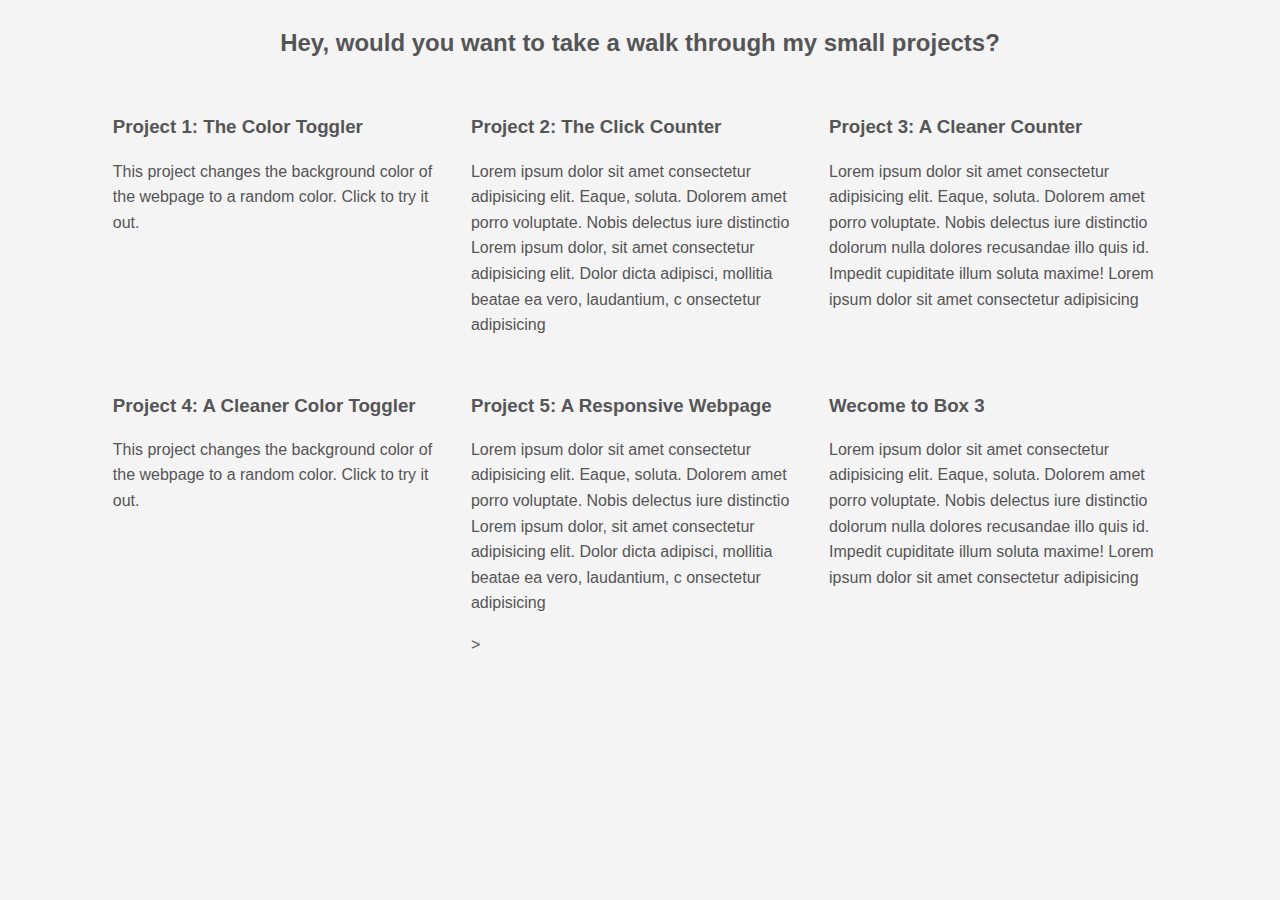
<file: index.html>
<head>
    <title>Take a walk through my projects</title>
</head>

<body>
    <h2>Hey, would you want to take a walk through my small projects?</h2>

    <div class="container-1">
         <div class="box-1"><a href="the-color-toggler.html" target="_blank">
          <h3>Project 1: The Color Toggler</h3>
          <p>This project changes the background color of the webpage to a random color. Click to try it out.</p>
        </a></div>

        <div class="box-2"><a href="./click-counter-1/click-counter.html">
            <h3>Project 2: The Click Counter</h3>
            <p>Lorem ipsum dolor sit amet consectetur adipisicing elit. Eaque, soluta. Dolorem amet porro voluptate. Nobis delectus iure distinctio Lorem ipsum dolor, sit amet consectetur adipisicing elit. Dolor dicta adipisci, mollitia beatae ea vero, laudantium, c onsectetur adipisicing </p>
        </a></div>

        <div class="box-3"><a href="./click-counter-2/index.html">
            <h3>Project 3: A Cleaner Counter</h3>
            <p>Lorem ipsum dolor sit amet consectetur adipisicing elit. Eaque, soluta. Dolorem amet porro voluptate. Nobis delectus iure distinctio dolorum nulla dolores recusandae illo quis id. Impedit cupiditate illum soluta maxime! Lorem ipsum dolor sit amet consectetur adipisicing </p>
        </div>
         </a></div>

    <div class="container-2">
        <div class="box-4"><a href="./the-color-flipper/index.html">
         <h3>Project 4: A Cleaner Color Toggler</h3>
         <p>This project changes the background color of the webpage to a random color. Click to try it out.</p>
        </a></div>

       <div class="box-5"><a href="./responsive-webpage-oct5/responsive-webpage.html">
           <h3>Project 5: A Responsive Webpage</h3>
           <p>Lorem ipsum dolor sit amet consectetur adipisicing elit. Eaque, soluta. Dolorem amet porro voluptate. Nobis delectus iure distinctio Lorem ipsum dolor, sit amet consectetur adipisicing elit. Dolor dicta adipisci, mollitia beatae ea vero, laudantium, c onsectetur adipisicing </p>
       </a>></div>

       <div class="box-6">
           <h3>Wecome to Box 3</h3>
           <p>Lorem ipsum dolor sit amet consectetur adipisicing elit. Eaque, soluta. Dolorem amet porro voluptate. Nobis delectus iure distinctio dolorum nulla dolores recusandae illo quis id. Impedit cupiditate illum soluta maxime! Lorem ipsum dolor sit amet consectetur adipisicing </p>
       </div>
   </div>
    

    <link rel="stylesheet" href="index-styles.css">
</body>
</file>
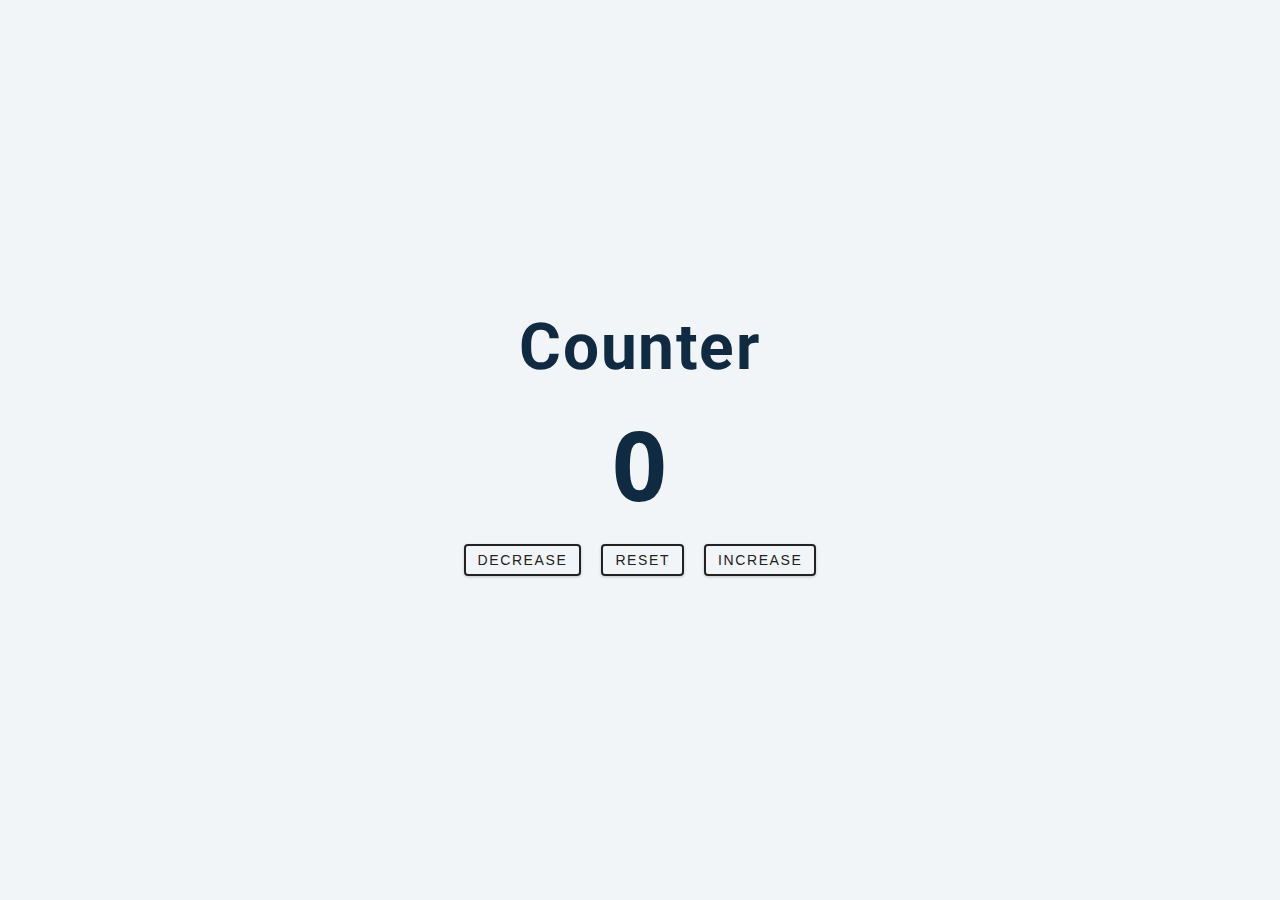
<file: click-counter-2/index.html>
<!DOCTYPE html>
<html lang="en">
  <head>
    <meta charset="UTF-8" />
    <meta name="viewport" content="width=device-width, initial-scale=1.0" />
    <title>Counter</title>

    <!-- styles -->
    <link rel="stylesheet" href="styles.css" />
  </head>
  <body>
    <main>
      <div class="container">
        <h1>Counter</h1>
        <span id="value">0</span>
        <div class="button-container">
          <button class="btn decrease">decrease </button>
          <button class="btn reset">reset </button>
          <button class="btn increase">increase </button>
          
        </div>
      </div>
    </main>
    <!-- javascript -->
    <script src="app.js"></script>
  </body>
</html>
</file>
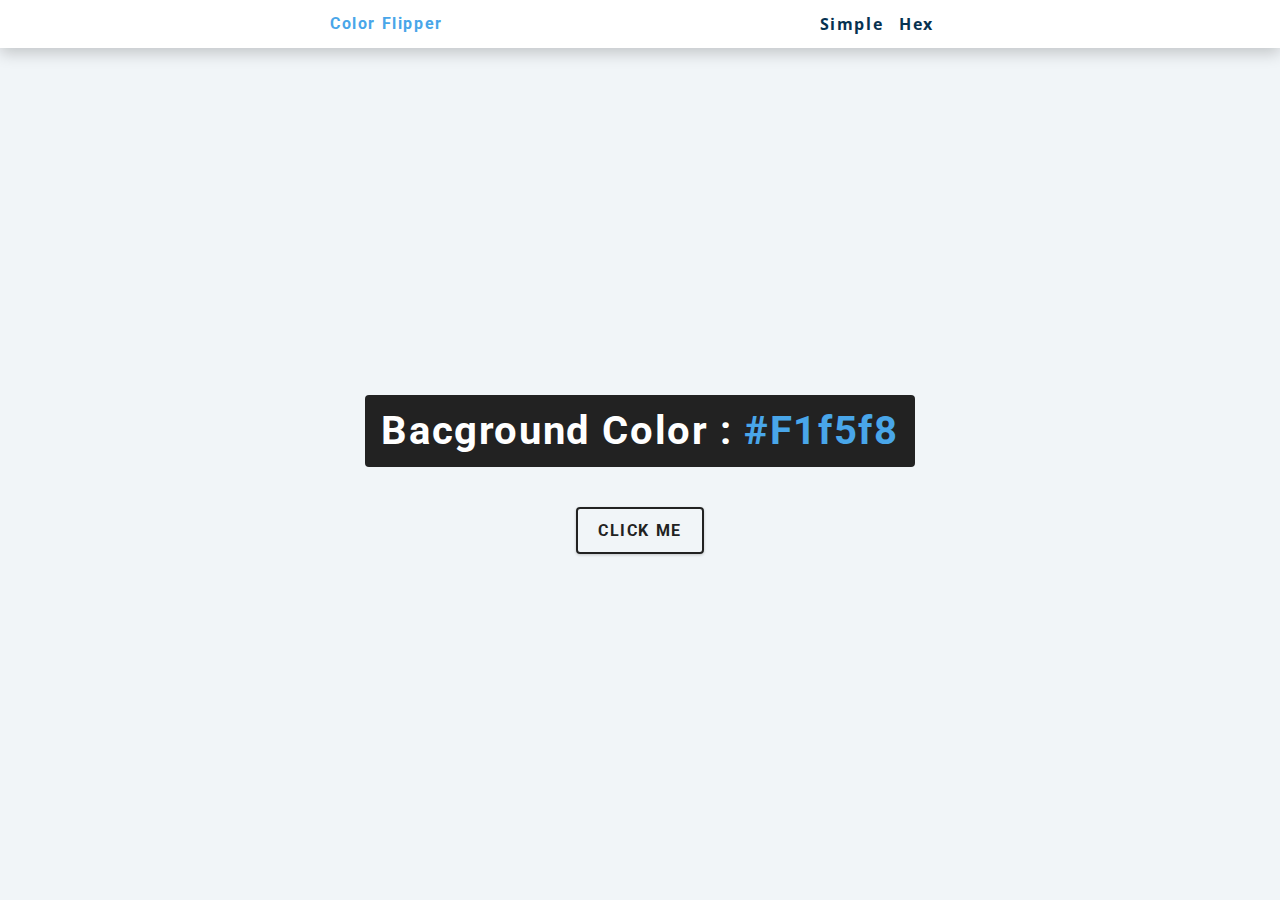
<file: the-color-flipper/index.html>
<!DOCTYPE html>
<html lang="en">
<head>
    <meta charset="UTF-8">
    <meta http-equiv="X-UA-Compatible" content="IE=edge">
    <meta name="viewport" content="width=device-width, initial-scale=1.0">
    <title>The Color Flipper </title>
    <link rel="stylesheet" href="./resources/css/index.css">
</head>
<body>

    <!-- The naviagtion bar -->
    <nav>
        <div class="nav-center">
            <h4>Color Flipper</h4>
            <ul class="nav-links">
                <li>
                    <a href="index.html">simple</a>
                </li>

                <li>
                    <a href="index.html">hex</a>
                </li>
            </ul>
        </div>
    </nav>

      
    <main>
        <div class="container">
            <h2>bacground color : <span class="color">#f1f5f8</span></h2>
            <button class="btn btn-hero" id="btn">click me</button>
        </div>
    </main>
    <!-- place JS just before the end of body tag -->
    <script src="./resources/script/script.js"></script> 

</body>

</html>
</file>
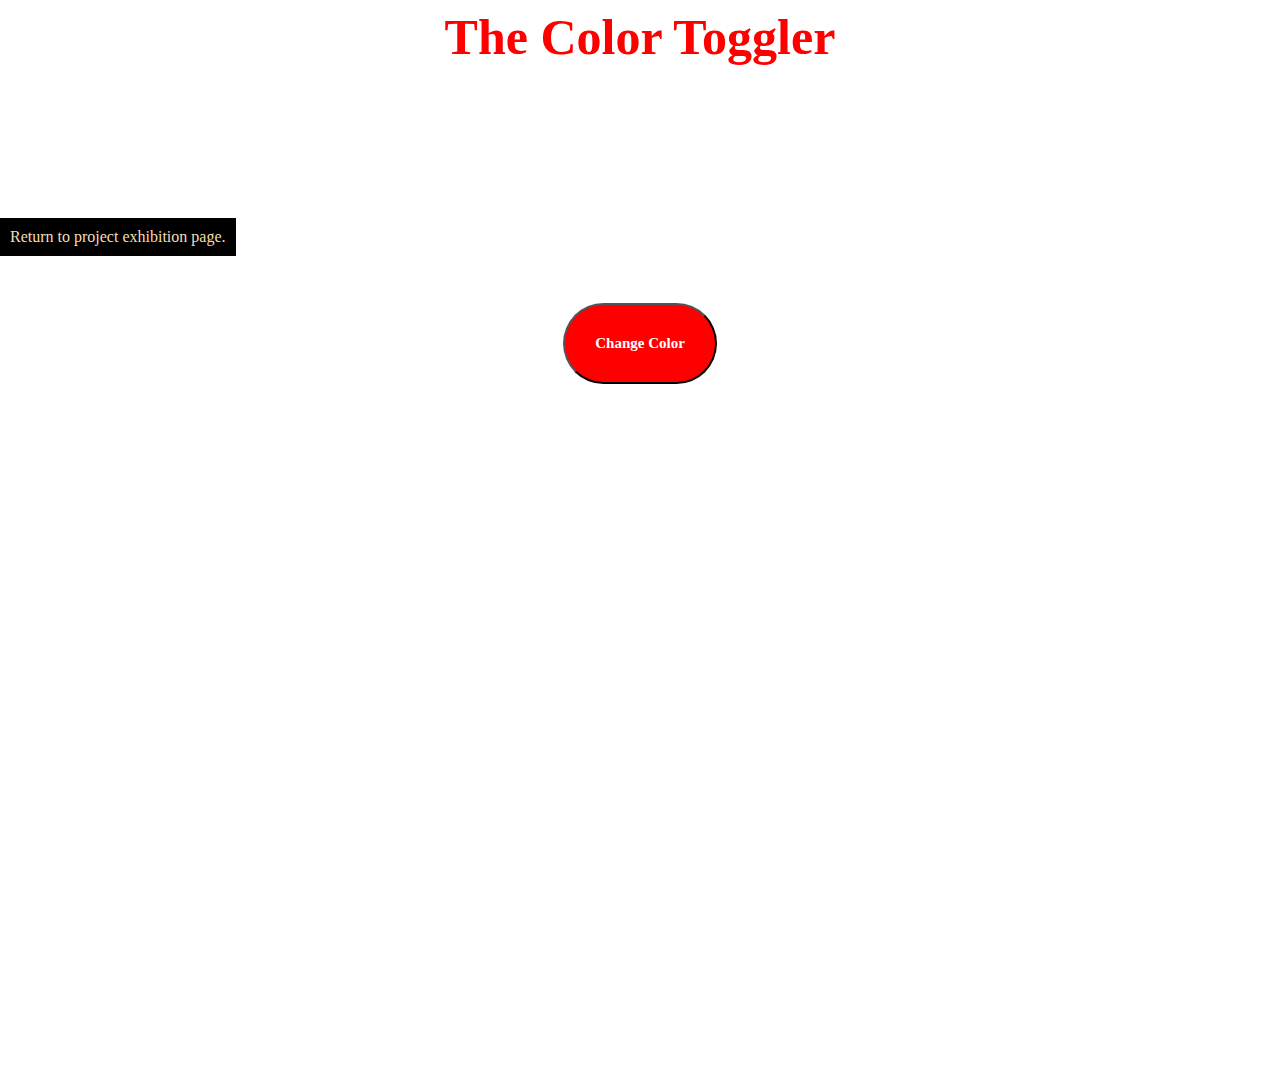
<file: the-color-toggler.html>
<html>

    <style>
         h2 {
       text-align: center;
        color: red;
        font-size: 50px;
         }

        #toggle-button {
            text-align: center;
            
       
        }

        button {
            color: white;
            border-radius: 3px;
            margin-top: 13em;
            /* size: 49px; */
            padding: 2em;
            background: red;
            font-size: 15px;
            font-family: serif;
            FONT-WEIGHT: 800;
            border-radius: 42px
        }

        #toggle-button:visited {
            text-decoration: none;
        }

        button:visited {
            text-decoration: none;
        }

        #hex-number {
            color: black;
            text-align: center;
             margin-top: -226px;
            font-size: 44px;
            font-weight: bold;
}
        
        #return-button {
            position: fixed;
             margin-left: -8px;
            background: black;
            padding: 10px;
            /* margin-top: 6em; */
        }

        #return-link {
            color: wheat;
            text-decoration: none;
        }

        #return-button:hover {
            color: white;
            background-color: red;
        }
    </style>




    <head>
        <title>The Color Toggler</title>
        
    </head>

    <body id="main">
        <h2>The Color Toggler</h2>
        <div id="toggle-button">
        <button id="changeColorButton" onclick="changeColor()" >Change Color </button>
        </div>  
        <p id="hex-number"></p>
        <p id="return-button"><a id="return-link" href="index.html">Return to project exhibition page.</a></p>
        
    </body>
</html>

<script>
   
    
   

    
      function getRandom () { 
        let hexValueDigits = [0, 1, 2, 3, 4, 5, 6, 7, 8, 9, "A", "B", "C", "D", "E", "F"];
        hex = "#"

        for (i = 0; i < 6; i++) { 
           const index = Math.floor(Math.random() * hexValueDigits.length);
                hex += hexValueDigits[index];
       }
        }

        function changeColor () {
            getRandom();
            document.getElementById("main").style.backgroundColor = hex;
            document.getElementById("hex-number").innerHTML = hex;
        }
            </script>
</file>
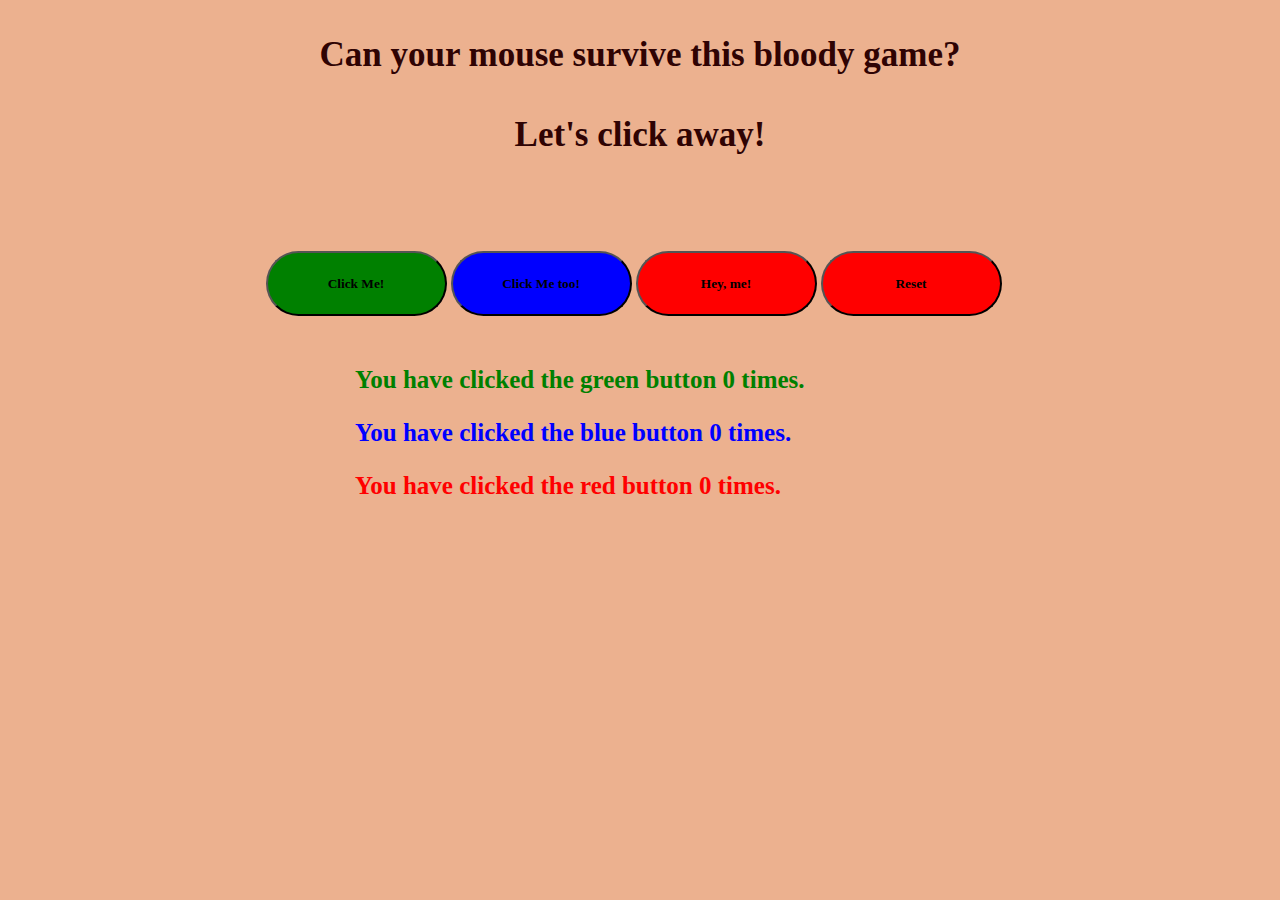
<file: click-counter-1/click-counter.html>
<!DOCTYPE html>
<html lang="en">
    
    

<head>
    

    <link rel="stylesheet" href="click-counter.css">
    <script src="click-counter.js"></script>
    <meta charset="UTF-8">
    <meta name="viewport" content="width=device-width, initial-scale=1.0">
    <title>The Click Counter</title>
</head>

<div id="intro">
    <h3>Can your mouse survive this bloody game? <br><br> Let's click away!</h3>
</div>


<body>
    <div id="color-container">
    <button onclick="clickGreen()" id="green-button"  >Click Me!</button>
    <button onclick="clickBlue()" id="blue-button">Click Me too!</button>
    <button onclick="clickRed()" id="red-button">Hey, me!</button>
    <button onclick="realReset()" id="reset" >Reset</button>
   </div>

   <div id="results">
       <p id="sentence-green">You have clicked the green button <span id="click-green">0</span> times.</p>
       <p id="sentence-blue">You have clicked the blue button <span id="click-blue">0</span> times.</p>
       <p id="sentence-red">You have clicked the red button <span id="click-red">0</span> times.</p>
   </div>



</body>



</html>
</file>
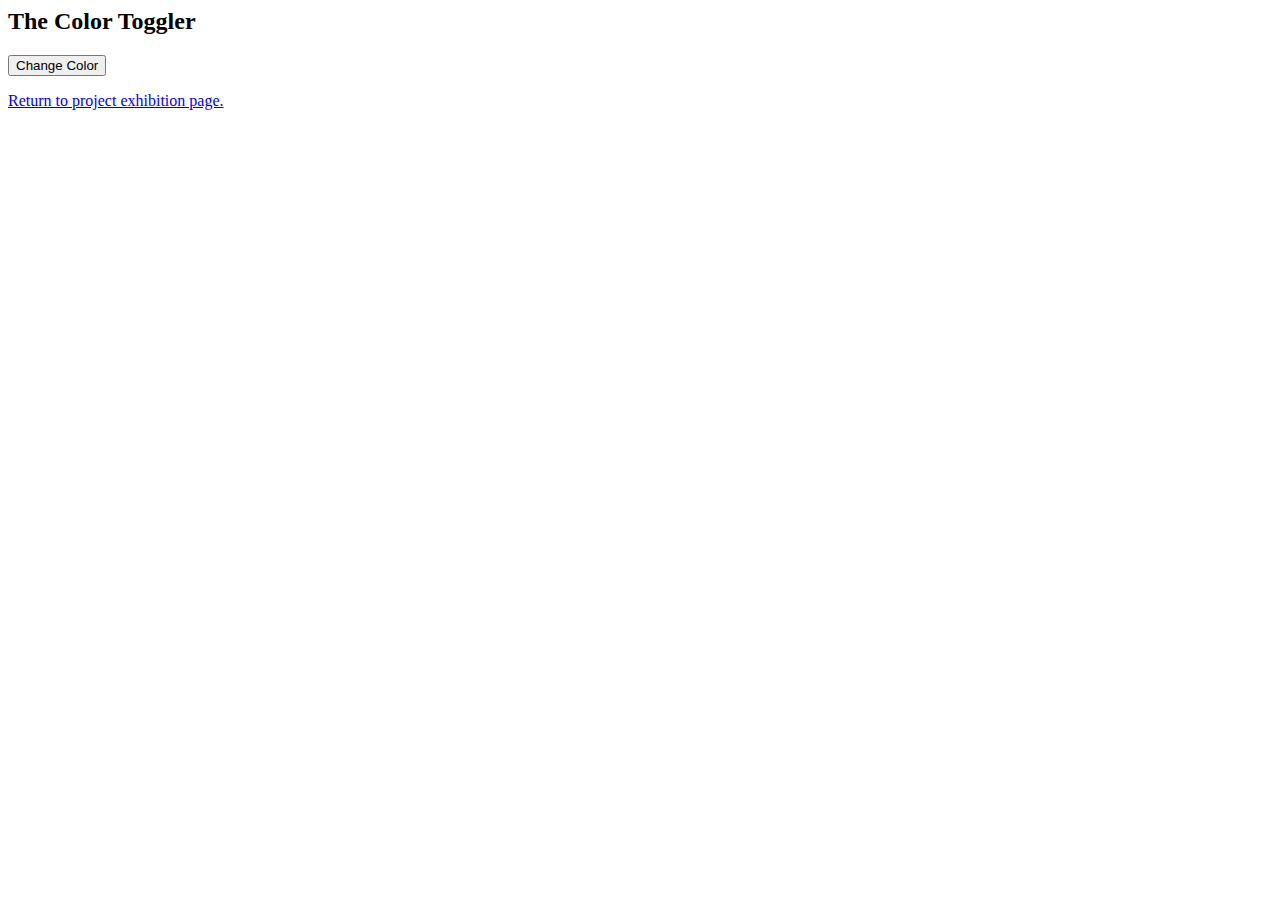
<file: color-toggler/the-color-toggler.html>
<html>

        

    <head>
        <title>The Color Toggler</title>
        
    </head>

    <body id="main">
        <h2>The Color Toggler</h2>
        <div id="toggle-button">
        <button id="changeColorButton" onclick="changeColor()" >Change Color </button>
        </div>  
        <p id="hex-number"></p>
        <p id="return-button"><a id="return-link" href="index.html">Return to project exhibition page.</a></p>
        
    </body>
</html>

<script>
</file>
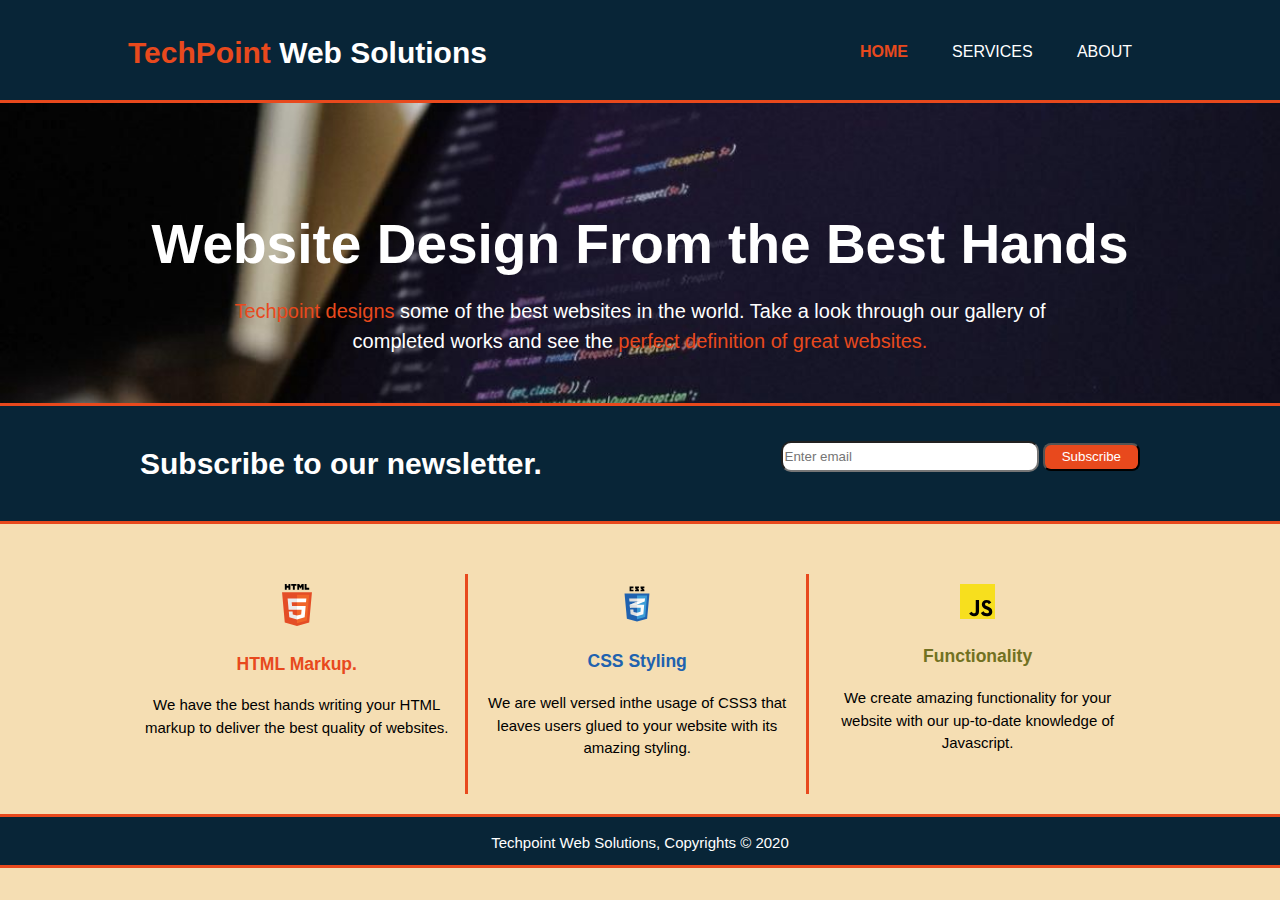
<file: responsive-webpage-oct5/responsive-webpage.html>
<!DOCTYPE html>
<html lang="en">
<head>
    <meta charset="UTF-8">
    <meta name="viewport" content="width=device-width, initial-scale=1.0">
    <title>TechPoint Web Design | Welcome</title>
    <link rel="stylesheet" href= "responsive-webpage.css">
</head>


<body class="page-wrapper">
    <header>
        <div class="container">
            <div id="branding">
                <h1><span class="highlight" >TechPoint </span> Web Solutions</h1>
            </div>

            <nav>
               <ul>
                   <li class="current"><a href="responsive-webpage.html">Home</a></li>
                   <li><a href="services.html">Services</a></li>
                   <li><a href="about.html">About</a></li>
                
               </ul>
            </nav>
            <!-- Notice how the intro and the nav both fall into container -->
        </div>
    </header>


    <section id="showcase">
        <div class="container">
            <h1>Website Design From the Best Hands</h1>
            
            <p> <span>Techpoint designs</span>  some of the best websites in the world. Take a look through our gallery of completed works and see the <span> perfect definition of great websites.</span></p>
        </div>
    </section>


    <section id="news-letter"> 
        <div class="container">
            <h1>Subscribe to our newsletter.</h1>
            <form action="">
                <input type="email" name="" id="" placeholder="Enter email">
                <button type="submit" class="submit-button">Subscribe</button>
             </form>
        </div>
    </section>


    <section id="boxes">
        <div class="container">

           <div class="box" id="html-box">
               <img src="html-5.svg" alt="A logo respresenting HTML5">
               <h3>HTML Markup.</h3>
               <p>We have the best hands writing your HTML markup to deliver the best quality of websites.</p>
           </div>

           <div class="box" id="css-box">
               <img src="css3.svg" alt="A logo representing CSS3">
               <h3>CSS Styling</h3>
               <p>We are well versed inthe usage of CSS3 that leaves users glued to your website with its amazing styling.</p>
           </div>

           <div class="box" id="js-box">
               <img src="javascript.svg" alt="A logo representing javascript">
               <h3>Functionality</h3>
              
               <p>We create amazing functionality for your website with our up-to-date knowledge of Javascript.</p>
           </div>
        </div>
    </section>

    <footer>
        
        <p>Techpoint Web Solutions, Copyrights &copy; 2020</p>
    </footer>
</body>
</html>
</file>
<file: index-styles.css>
body {
    background-color: #f4f4f4;
    color: #555;
    font-family: Arial, Helvetica, sans-serif;
    /* margin: 0; */
    font-size: 16px;
    line-height: 1.6em;
    
}

h2 {
    text-align: center;
    margin: 30px;
}

.container-1 {
    display: flex;
    flex-direction: row;
    /* The options for direction are row and colunm and a reverse of both that starts friom bottom to top or right to left in ltr language  */
    flex-wrap: nowrap;
    /* This lets the flex elements flow onto the next line. no-wrap lets them hang on same line and wrap-reverse moves from bottom up */
    /* You will have to specify a no-wrap for containers you want staying on the same line; flex direction and flex-wrap can be combined in flex-flow 
    The default value of flex-flow is ROW NOWRAP */
    flex-flow: row nowrap;
    justify-content: space-around;
    /* Chrome does not yet support some values of justify-content  */
    max-width: 85%;
    margin: auto;
    
}

.container-2 {
    display: flex;
    flex-direction: row;
    /* The options for direction are row and colunm and a reverse of both that starts friom bottom to top or right to left in ltr language  */
    flex-wrap: nowrap;
    /* This lets the flex elements flow onto the next line. no-wrap lets them hang on same line and wrap-reverse moves from bottom up */
    /* You will have to specify a no-wrap for containers you want staying on the same line; flex direction and flex-wrap can be combined in flex-flow 
    The default value of flex-flow is ROW NOWRAP */
    flex-flow: row nowrap;
    justify-content: space-around;
    /* Chrome does not yet support some values of justify-content  */
    max-width: 85%;
    margin: auto;
    
}

.container-1 div {
    padding: 10px;
    width: 300px;
    flex-grow: 1;
}

.container-2 div { /* We say container div rather than picking each box cos we want this to apply to all the children in the container */
    /* border: 1px solid black; */
    padding: 10px;
    width: 300px;
    flex-grow: 1; /*this allows the items to grow as screen size increaases; flex-shrink allows shrink as screen size decreases*/
}

.box-1 {
    
}

.box-2 {
   
}

.box-3 {
    
}

#changeColorButton {
    padding: 5px;
    background: orangered;
    border-radius: 5px;
    color: white;
    /* width: 10px; */
    margin-left: 70px;
}

a { 
    text-decoration: none;
    color: #555;

}

a:hover {
    color: green;
}
</file>
<file: click-counter-2/styles.css>
/*
=============== 
Fonts
===============
*/
@import url("https://fonts.googleapis.com/css?family=Open+Sans|Roboto:400,700&display=swap");

/*
=============== 
Variables
===============
*/

:root {
  /* dark shades of primary color*/
  --clr-primary-1: hsl(205, 86%, 17%);
  --clr-primary-2: hsl(205, 77%, 27%);
  --clr-primary-3: hsl(205, 72%, 37%);
  --clr-primary-4: hsl(205, 63%, 48%);
  /* primary/main color */
  --clr-primary-5: hsl(205, 78%, 60%);
  /* lighter shades of primary color */
  --clr-primary-6: hsl(205, 89%, 70%);
  --clr-primary-7: hsl(205, 90%, 76%);
  --clr-primary-8: hsl(205, 86%, 81%);
  --clr-primary-9: hsl(205, 90%, 88%);
  --clr-primary-10: hsl(205, 100%, 96%);
  /* darkest grey - used for headings */
  --clr-grey-1: hsl(209, 61%, 16%);
  --clr-grey-2: hsl(211, 39%, 23%);
  --clr-grey-3: hsl(209, 34%, 30%);
  --clr-grey-4: hsl(209, 28%, 39%);
  /* grey used for paragraphs */
  --clr-grey-5: hsl(210, 22%, 49%);
  --clr-grey-6: hsl(209, 23%, 60%);
  --clr-grey-7: hsl(211, 27%, 70%);
  --clr-grey-8: hsl(210, 31%, 80%);
  --clr-grey-9: hsl(212, 33%, 89%);
  --clr-grey-10: hsl(210, 36%, 96%);
  --clr-white: #fff;
  --clr-red-dark: hsl(360, 67%, 44%);
  --clr-red-light: hsl(360, 71%, 66%);
  --clr-green-dark: hsl(125, 67%, 44%);
  --clr-green-light: hsl(125, 71%, 66%);
  --clr-black: #222;
  --ff-primary: "Roboto", sans-serif;
  --ff-secondary: "Open Sans", sans-serif;
  --transition: all 0.3s linear;
  --spacing: 0.1rem;
  --radius: 0.25rem;
  --light-shadow: 0 5px 15px rgba(0, 0, 0, 0.1);
  --dark-shadow: 0 5px 15px rgba(0, 0, 0, 0.2);
  --max-width: 1170px;
  --fixed-width: 620px;
}
/*
=============== 
Global Styles
===============
*/

*,
::after,
::before {
  margin: 0;
  padding: 0;
  box-sizing: border-box;
}
body {
  font-family: var(--ff-secondary);
  background: var(--clr-grey-10);
  color: var(--clr-grey-1);
  line-height: 1.5;
  font-size: 0.875rem;
}
ul {
  list-style-type: none;
}
a {
  text-decoration: none;
}
h1,
h2,
h3,
h4 {
  letter-spacing: var(--spacing);
  text-transform: capitalize;
  line-height: 1.25;
  margin-bottom: 0.75rem;
  font-family: var(--ff-primary);
}
h1 {
  font-size: 3rem;
}
h2 {
  font-size: 2rem;
}
h3 {
  font-size: 1.25rem;
}
h4 {
  font-size: 0.875rem;
}
p {
  margin-bottom: 1.25rem;
  color: var(--clr-grey-5);
}
@media screen and (min-width: 800px) {
  h1 {
    font-size: 4rem;
  }
  h2 {
    font-size: 2.5rem;
  }
  h3 {
    font-size: 1.75rem;
  }
  h4 {
    font-size: 1rem;
  }
  body {
    font-size: 1rem;
  }
  h1,
  h2,
  h3,
  h4 {
    line-height: 1;
  }
}
/*  global classes */

/* section */
.section {
  padding: 5rem 0;
}

.section-center {
  width: 90vw;
  margin: 0 auto;
  max-width: 1170px;
}
@media screen and (min-width: 992px) {
  .section-center {
    width: 95vw;
  }
}
main {
  min-height: 100vh;
  display: grid;
  place-items: center;
}

/*
=============== 
Counter
===============
*/

main {
  min-height: 100vh;
  display: grid;
  place-items: center;
}
.container {
  text-align: center;
}
#value {
  font-size: 6rem;
  font-weight: bold;
}
.btn {
  text-transform: uppercase;
  background: transparent;
  color: var(--clr-black);
  padding: 0.375rem 0.75rem;
  letter-spacing: var(--spacing);
  display: inline-block;
  transition: var(--transition);
  font-size: 0.875rem;
  border: 2px solid var(--clr-black);
  cursor: pointer;
  box-shadow: 0 1px 3px rgba(0, 0, 0, 0.2);
  border-radius: var(--radius);
  margin: 0.5rem;
}
.btn:hover {
  color: var(--clr-white);
  background: var(--clr-black);
}
</file>
<file: the-color-flipper/resources/css/index.css>
/*
=============== 
Fonts
===============
*/
@import url("https://fonts.googleapis.com/css?family=Open+Sans|Roboto:400,700&display=swap");

/*
=============== 
Variables
===============
*/

:root {
  /* dark shades of primary color*/
  --clr-primary-1: hsl(205, 86%, 17%);
  --clr-primary-2: hsl(205, 77%, 27%);
  --clr-primary-3: hsl(205, 72%, 37%);
  --clr-primary-4: hsl(205, 63%, 48%);
  /* primary/main color */
  --clr-primary-5: hsl(205, 78%, 60%);
  /* lighter shades of primary color */
  --clr-primary-6: hsl(205, 89%, 70%);
  --clr-primary-7: hsl(205, 90%, 76%);
  --clr-primary-8: hsl(205, 86%, 81%);
  --clr-primary-9: hsl(205, 90%, 88%);
  --clr-primary-10: hsl(205, 100%, 96%);
  /* darkest grey - used for headings */
  --clr-grey-1: hsl(209, 61%, 16%);
  --clr-grey-2: hsl(211, 39%, 23%);
  --clr-grey-3: hsl(209, 34%, 30%);
  --clr-grey-4: hsl(209, 28%, 39%);
  /* grey used for paragraphs */
  --clr-grey-5: hsl(210, 22%, 49%);
  --clr-grey-6: hsl(209, 23%, 60%);
  --clr-grey-7: hsl(211, 27%, 70%);
  --clr-grey-8: hsl(210, 31%, 80%);
  --clr-grey-9: hsl(212, 33%, 89%);
  --clr-grey-10: hsl(210, 36%, 96%);
  --clr-white: #fff;
  --clr-red-dark: hsl(360, 67%, 44%);
  --clr-red-light: hsl(360, 71%, 66%);
  --clr-green-dark: hsl(125, 67%, 44%);
  --clr-green-light: hsl(125, 71%, 66%);
  --clr-black: #222;
  --ff-primary: "Roboto", sans-serif;
  --ff-secondary: "Open Sans", sans-serif;
  --transition: all 0.3s linear;
  --spacing: 0.1rem;
  --radius: 0.25rem;
  --light-shadow: 0 5px 15px rgba(0, 0, 0, 0.1);
  --dark-shadow: 0 5px 15px rgba(0, 0, 0, 0.2);
  --max-width: 1170px;
  --fixed-width: 620px;
}
/*
=============== 
Global Styles
===============
*/

*,
::after,
::before {
  margin: 0;
  padding: 0;
  box-sizing: border-box;
}
body {
  font-family: var(--ff-secondary);
  background: var(--clr-grey-10);
  color: var(--clr-grey-1);
  line-height: 1.5;
  font-size: 0.875rem;
}
ul {
  list-style-type: none;
}
a {
  text-decoration: none;
}
h1,
h2,
h3,
h4 {
  letter-spacing: var(--spacing);
  text-transform: capitalize;
  line-height: 1.25;
  margin-bottom: 0.75rem;
  font-family: var(--ff-primary);
}
h1 {
  font-size: 3rem;
}
h2 {
  font-size: 2rem;
}
h3 {
  font-size: 1.25rem;
}
h4 {
  font-size: 0.875rem;
}
p {
  margin-bottom: 1.25rem;
  color: var(--clr-grey-5);
}
@media screen and (min-width: 800px) {
  h1 {
    font-size: 4rem;
  }
  h2 {
    font-size: 2.5rem;
  }
  h3 {
    font-size: 1.75rem;
  }
  h4 {
    font-size: 1rem;
  }
  body {
    font-size: 1rem;
  }
  h1,
  h2,
  h3,
  h4 {
    line-height: 1;
  }
}
/*  global classes */

/* section */
.section {
  padding: 5rem 0;
}

.section-center {
  width: 90vw;
  margin: 0 auto;
  max-width: 1170px;
}
@media screen and (min-width: 992px) {
  .section-center {
    width: 95vw;
  }
}
main {
  min-height: 100vh;
  display: grid;
  place-items: center;
}

/*
=============== 
Nav
===============
*/
nav {
  background: var(--clr-white);
  height: 3rem;
  display: grid;
  align-items: center;
  box-shadow: var(--dark-shadow);
}
.nav-center {
  width: 90vw;
  max-width: var(--fixed-width);
  margin: 0 auto;
  display: flex;
  align-items: center;
  justify-content: space-between;
}
.nav-center h4 {
  margin-bottom: 0;
  color: var(--clr-primary-5);
}
.nav-links {
  display: flex;
}
nav a {
  text-transform: capitalize;
  font-weight: 700;
  font-size: 1rem;
  color: var(--clr-primary-1);
  letter-spacing: var(--spacing);
  margin-right: 1rem;
}
nav a:hover {
  color: var(--clr-primary-5);
}
/*
=============== 
Container
===============
*/
main {
  min-height: calc(100vh - 3rem);
  display: grid;
  place-items: center;
}
.container {
  text-align: center;
}
.container h2 {
  background: var(--clr-black);
  color: var(--clr-white);
  padding: 1rem;
  border-radius: var(--radius);
  margin-bottom: 2.5rem;
}
.color {
  color: var(--clr-primary-5);
}
.btn-hero {
  font-family: var(--ff-primary);
  text-transform: uppercase;
  background: transparent;
  color: var(--clr-black);
  letter-spacing: var(--spacing);
  display: inline-block;
  font-weight: 700;
  transition: var(--transition);
  border: 2px solid var(--clr-black);
  cursor: pointer;
  box-shadow: 0 1px 3px rgba(0, 0, 0, 0.2);
  border-radius: var(--radius);
  font-size: 1rem;
  padding: 0.75rem 1.25rem;
}
.btn-hero:hover {
  color: var(--clr-white);
  background: var(--clr-black);
}
</file>
<file: click-counter-1/click-counter.css>
body {
    background: #d44d0070;
}

button {
    font-family: cursive;
    font-weight: bolder;
}
 

#green-button {
    width: 181px;
    height: 65px;
    background: green;
    border-radius: 40px
}


#blue-button {
    width: 181px;
    height: 65px;
    background: blue;
    border-radius: 40px
}


#red-button {
    width: 181px;
    height: 65px;
    background: red;
    border-radius: 40px
}

#reset {
    width: 181px;
    height: 65px;
    background: red;
    border-radius: 40px
}

#color-container {
    margin: auto;
    max-width: 749px;
   margin-top: 10%;
}

#results {
    margin: auto;
    margin-top: 50px;
    max-width: 570px;
}

#results p {
    font-family: cursive;
    font-size: 25px;
    font-weight: bold;
}

#sentence-green {
color: green;
}

#sentence-blue {
color: blue;
}

#sentence-red {
color: red;
}

#intro h3 {
    font-size: 35px;
    font-family: cursive;
    text-align: center;
    color:#2f0303;
}

#intro {
    margin-bottom: -30px;
}
</file>
<file: responsive-webpage-oct5/responsive-webpage.css>
body {
    font: 15px/1.5 Arial, Helvetica;
    /* font: size/line height font-family, */
    padding: 0;
    margin: 0;
    background-color: wheat;

}

/* Global */



ul {
    margin: 0;
    padding: 0;

}

/* .page-wrapper {
    width: 75%;
    height: 75%;
} */

.container {
    margin: auto;
    width: 80%;
    overflow: hidden;
}

.submit-button {
    height: 28px;
    background-color: #e8491d;
    color: white;
    padding-left: 17px;
    padding-right: 17px;
    border-radius: 8px;
}


/* header */
header {
    background-color: #082537;
    color: white;
    padding-top: 30px;
    min-height: 70px;
    border-bottom: #e8491d 3px solid;
}

header a {
    color: white;
    text-decoration: none;
    text-transform: uppercase;
    font-size: 16px;
}

header li {
    display: inline;
    padding: 0 20px 0 20px;
}

header #branding {
    float: left;
}

header nav {
    float: right;
    margin-top: 10px;
}

header #branding h1 {
    margin: 0;
}

header .highlight, header .current a {

    color: #e8491d;
    font-weight: bold;

}

header a:hover {
    color: #cccccc;
    font-weight: bold;
}

/* showcase */

#showcase {
    min-height: 300px;
    background:url("coding4.jpeg") no-repeat;
    background-size: cover;
    /* This makes the image cover the width of the page even without repeat */
    border-bottom: solid 3px #e8491d;
    text-align: center;
    color: white;
    font-size: 30px;

}

#showcase span {
    color: #e8491d ;
}

#showcase p {
    margin-top: 118px;
    max-width: 865px;
    margin: auto;
    font-size: 20px;
}

#showcase h1 {
    font-size: 55px;
    margin-top: 100px;
    margin-bottom: 10px;
}

/* newslestter */
#news-letter {
    padding: 15px;
    color: #ffffff;
    background: #082537;
    border-bottom: #e8491d 3px solid;
}

#news-letter h1{
    float: left;
}

#news-letter form {
float: right;
margin-top: 20px;
}

#news-letter input[type="email"] {
    /* padding: 4px; */
    height: 25px;
    width: 250px;
    border-radius: 10px;
}

/* boxes */
#boxes {
    margin-top: 50px
}

#boxes .box {
    float:left;
    width: 31%;
    text-align: center;
    height: 200px;
    padding: 10px;
}

#html-box {
    border-right: 3px solid #e8491d ;
    
}

#html-box img {
 width: 30px;
}

#js-box img {
 width: 35px;
}

#css-box {
    border-right: 3px solid #e8491d;
}

#html-box h3 {
    color: #e8491d
}

#css-box h3 {
    color:#2062af;
}

#js-box h3 {
    color: #717122;
}

footer {
    /* padding: 20px; */
    margin-top: 20px;
    color: white;
    background-color:#082537;
    text-align: center;
    border-top: 3px solid #e8491d;
    border-bottom: 3px solid #e8491d; ;
    /* border-radius: 10px; */
}

footer p {
    margin-bottom: 10px;
}


img {
    width: 40px;
    
}
</file>
